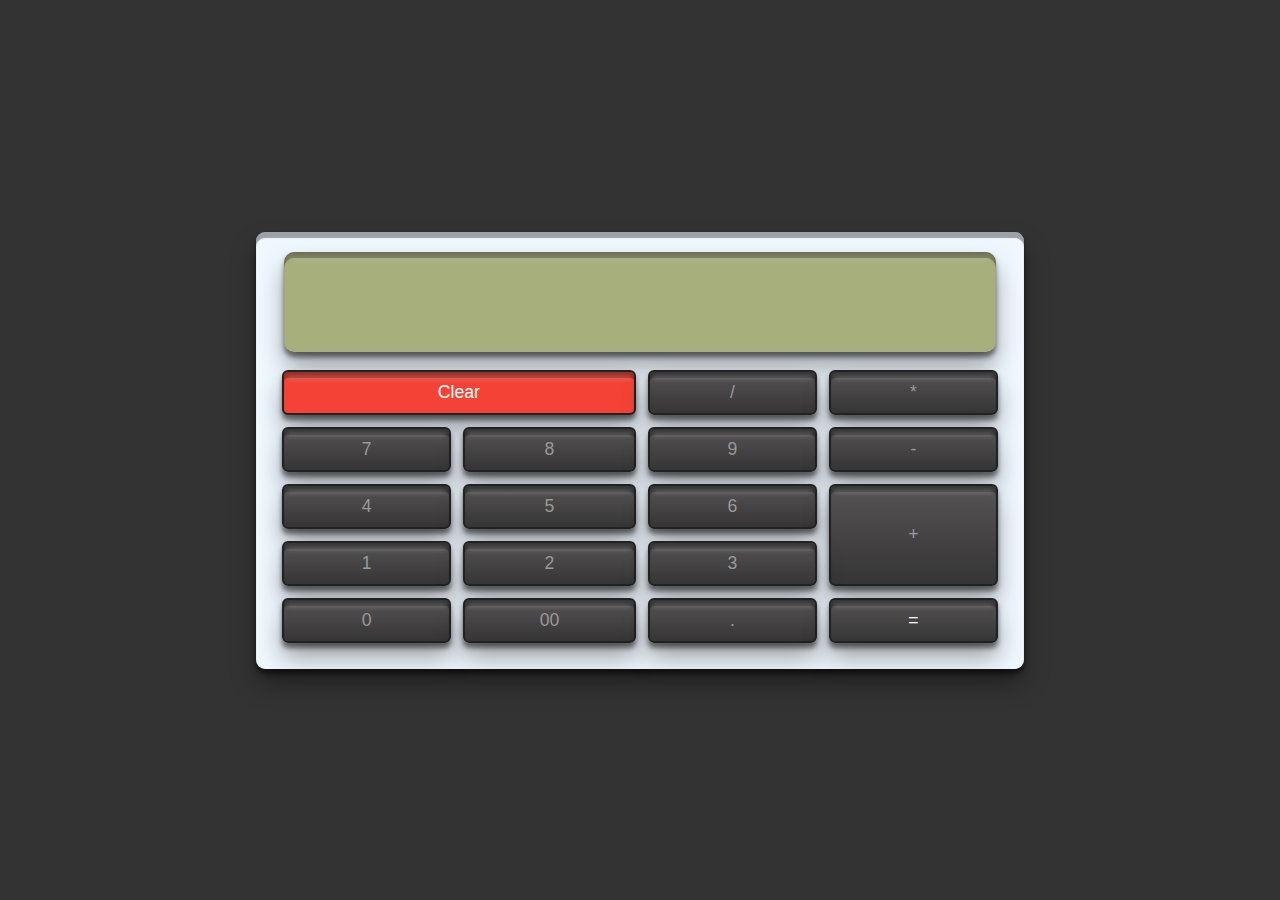
<file: Oasis Infobyte/TASK_1 calculator/index.html>
<!DOCTYPE html>
<html lang="en">
<head>
    <meta charset="UTF-8">
    <meta name="viewport" content="width=device-width, initial-scale=1.0">
    <title>Document</title>
    <link rel="stylesheet" href="style.css">
</head>
<body>
    <div class="calculator">

        <div class="buttons">

            <h2 id="value"></h2>

            <span id="clear">Clear</span>

            <span>/</span>

            <span>*</span>

            <span>7</span>

            <span>8</span>

            <span>9</span>

            <span>-</span>

            <span>4</span>

            <span>5</span>

            <span>6</span>

            <span id="plus">+</span>

            <span>1</span>

            <span>2</span>

            <span>3</span>

            <span>0</span>

            <span>00</span>

            <span>.</span>

            <span id="equal">=</span>

        </div>

    </div>
<script src="index.js"></script>   
</body>
</html>
</file>
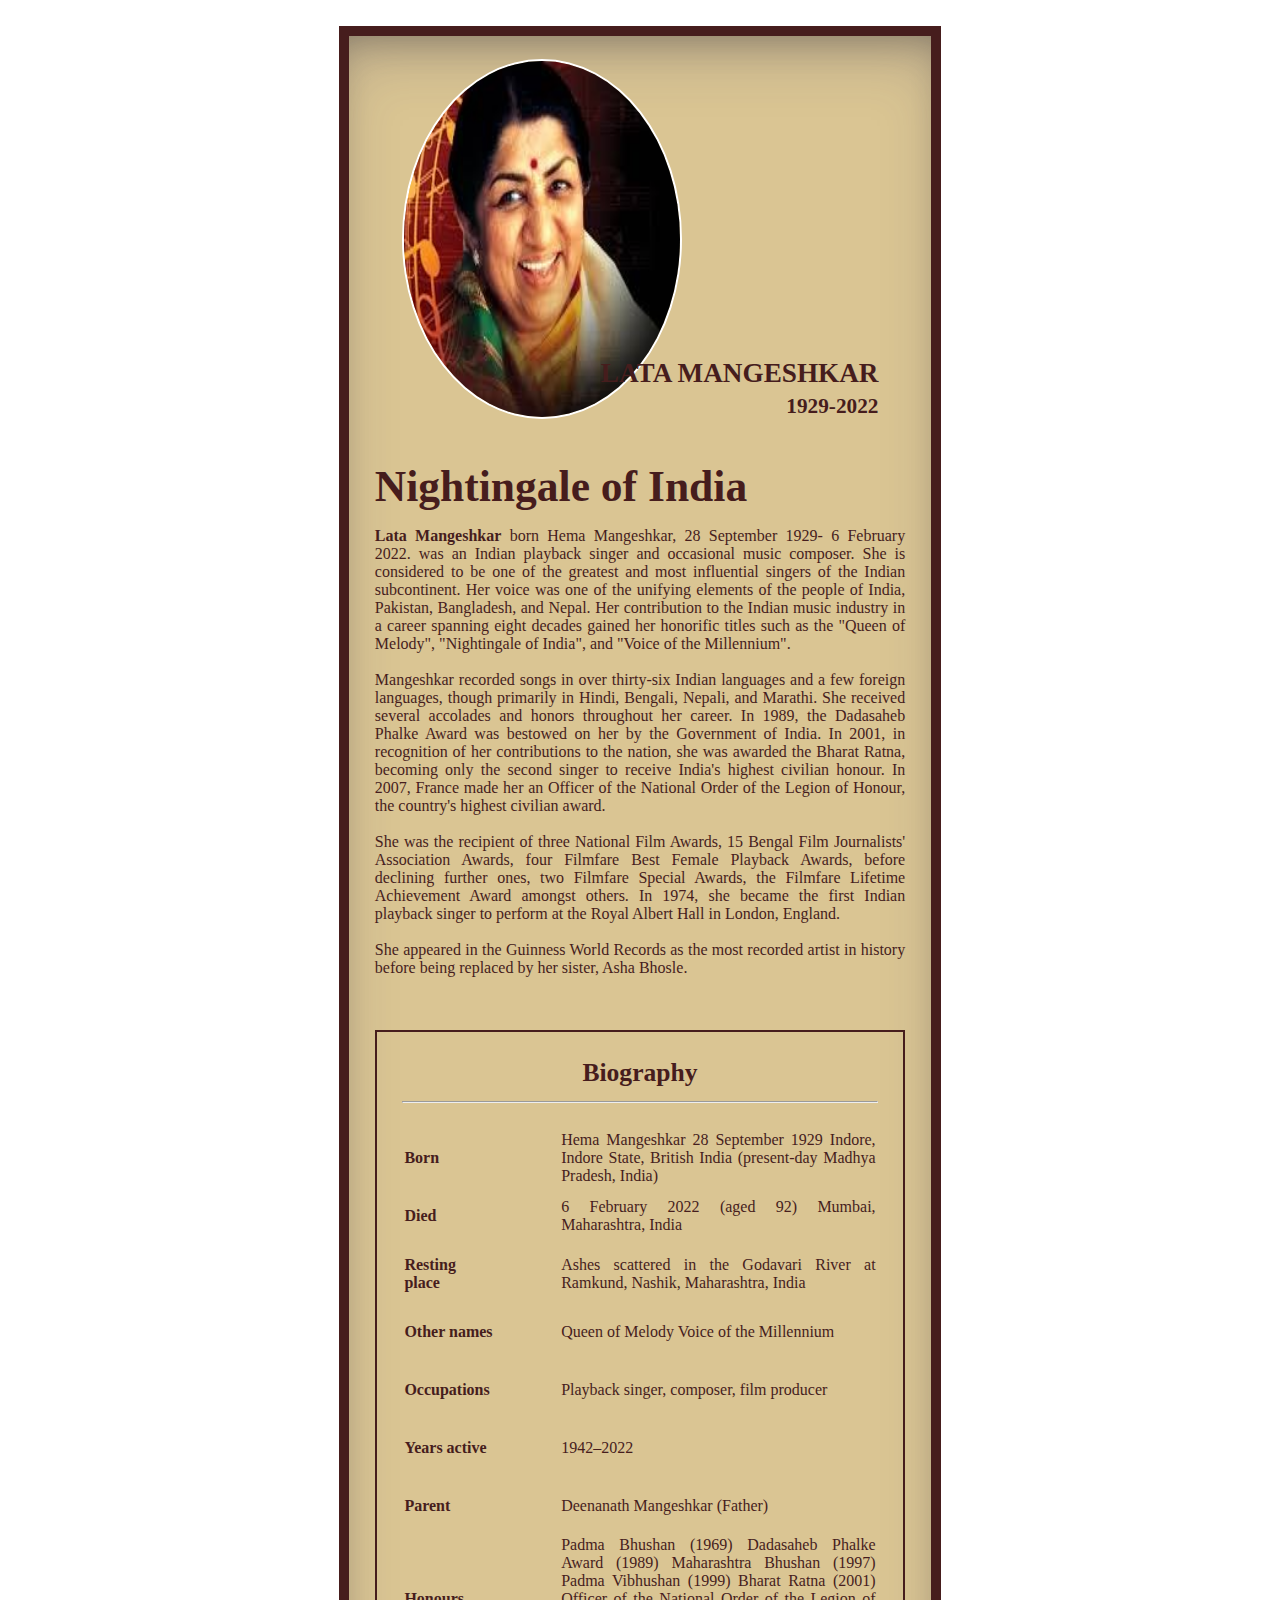
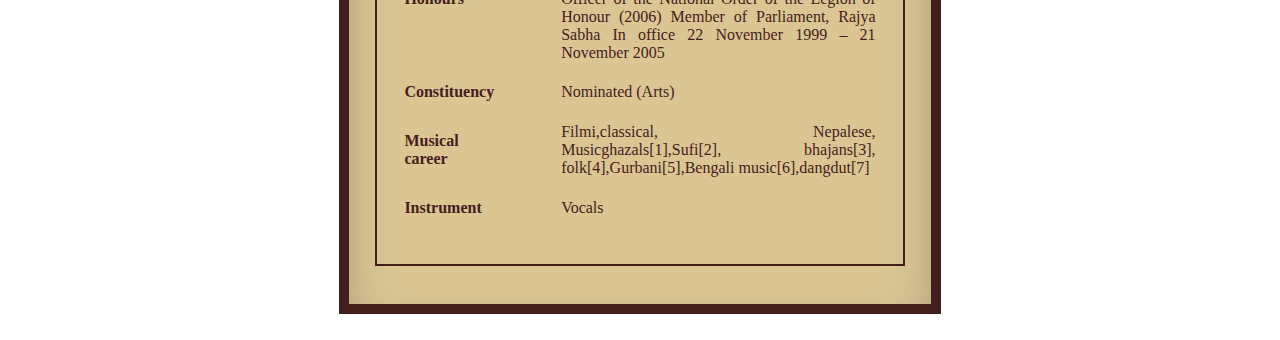
<file: Oasis Infobyte/TASK_2 Tribute Page/index.html>
<!DOCTYPE html>
<html lang="en">
<head>
    <meta charset="UTF-8">
    <meta name="viewport" content="width=device-width, initial-scale=1.0">
    <title>Lata Mangeshkar Tribute Page</title>
    <link rel="stylesheet" href="style.css">
</head>
<body>
    <div class="container">
        <div class="content">
         <section class="top">
            <div class="img">
                <img src="download.jpeg" alt="lataMam">
            </div>
            <div class="intro">
                <h2>Lata Mangeshkar</h2>
                <h4>1929-2022</h4>
            </div>
         </section>
         <section class="about">
            <div class="heading">
                <h1>Nightingale of India</h1>
            </div>
             <div class="para"><b>Lata Mangeshkar</b> born Hema Mangeshkar, 28 September 1929- 6 February 2022. was an Indian playback singer and occasional music composer. She is considered to be one of the greatest and most influential singers of the Indian subcontinent. Her voice was one of the unifying elements of the people of India, Pakistan, Bangladesh, and Nepal. Her contribution to the Indian music industry in a career spanning eight decades gained her honorific titles such as the "Queen of Melody", "Nightingale of India", and "Voice of the Millennium". <br><br>

                Mangeshkar recorded songs in over thirty-six Indian languages and a few foreign languages, though primarily in Hindi, Bengali, Nepali, and Marathi. She received several accolades and honors throughout her career. In 1989, the Dadasaheb Phalke Award was bestowed on her by the Government of India. In 2001, in recognition of her contributions to the nation, she was awarded the Bharat Ratna, becoming only the second singer to receive India's highest civilian honour. In 2007, France made her an Officer of the National Order of the Legion of Honour, the country's highest civilian award. <br><br>
                
                She was the recipient of three National Film Awards, 15 Bengal Film Journalists' Association Awards, four Filmfare Best Female Playback Awards, before declining further ones, two Filmfare Special Awards, the Filmfare Lifetime Achievement Award amongst others. In 1974, she became the first Indian playback singer to perform at the Royal Albert Hall in London, England. <br><br>
                
                She appeared in the Guinness World Records as the most recorded artist in history before being replaced by her sister, Asha Bhosle.</div>
            <div class="biog">
                <h2>Biography</h2><hr>
                <table>
                    <!-- <thead>
                    <tr>
                        <th>Biography</th>
                    </tr>
                </thead> -->
                <tbody>
                    <tr>
                        <td class="th">Born</td>
                        <td class="tb">Hema Mangeshkar
                            28 September 1929
                            Indore, Indore State, British India (present-day Madhya Pradesh, India)</td>
                    </tr>
                    <tr>
                        <td class="th">Died</td>
                        <td class="tb">6 February 2022 (aged 92)
                            Mumbai, Maharashtra, India</td>
                    </tr>
                    <tr>
                        <td class="th">Resting place</td>
                        <td class="tb">Ashes scattered in the Godavari River at Ramkund, Nashik, Maharashtra, India</td>
                    </tr>
                    <tr>
                        <td class="th">Other names</td>
                        <td class="tb">Queen of Melody
                            Voice of the Millennium</td>
                    </tr>
                    <tr>
                        <td class="th">Occupations</td>
                        <td class="tb">Playback singer, composer, film producer</td>
                    </tr>
                    <tr>
                        <td class="th">Years active</td>
                        <td class="tb">1942–2022</td>
                    </tr>
                    <tr>
                        <td class="th">Parent</td>
                        <td class="tb">Deenanath Mangeshkar (Father)</td>
                    </tr>
                    <tr>
                        <td class="th">Honours</td>
                        <td class="tb">	
                            Padma Bhushan (1969)
                            Dadasaheb Phalke Award (1989)
                            Maharashtra Bhushan (1997)
                            Padma Vibhushan (1999)
                            Bharat Ratna (2001)
                            Officer of the National Order of the Legion of Honour (2006)
                            Member of Parliament, Rajya Sabha
                            In office
                            22 November 1999 – 21 November 2005</td>
                    </tr>
                    <tr>
                        <td class="th">Constituency</td>
                        <td class="tb">Nominated (Arts)</td>
                    </tr>
                    <tr>
                        <td class="th">Musical career</td>
                        <td class="tb">	
                            Filmi,classical, Nepalese, Musicghazals[1],Sufi[2], bhajans[3], folk[4],Gurbani[5],Bengali music[6],dangdut[7]</td>
                    </tr>
                    <tr>
                        <td class="th">Instrument</td>
                        <td class="tb">Vocals</td>
                    </tr>
                </tbody>
                </table>
            </div>
         </section>
        </div>
    </div>
</body>
</html>
</file>
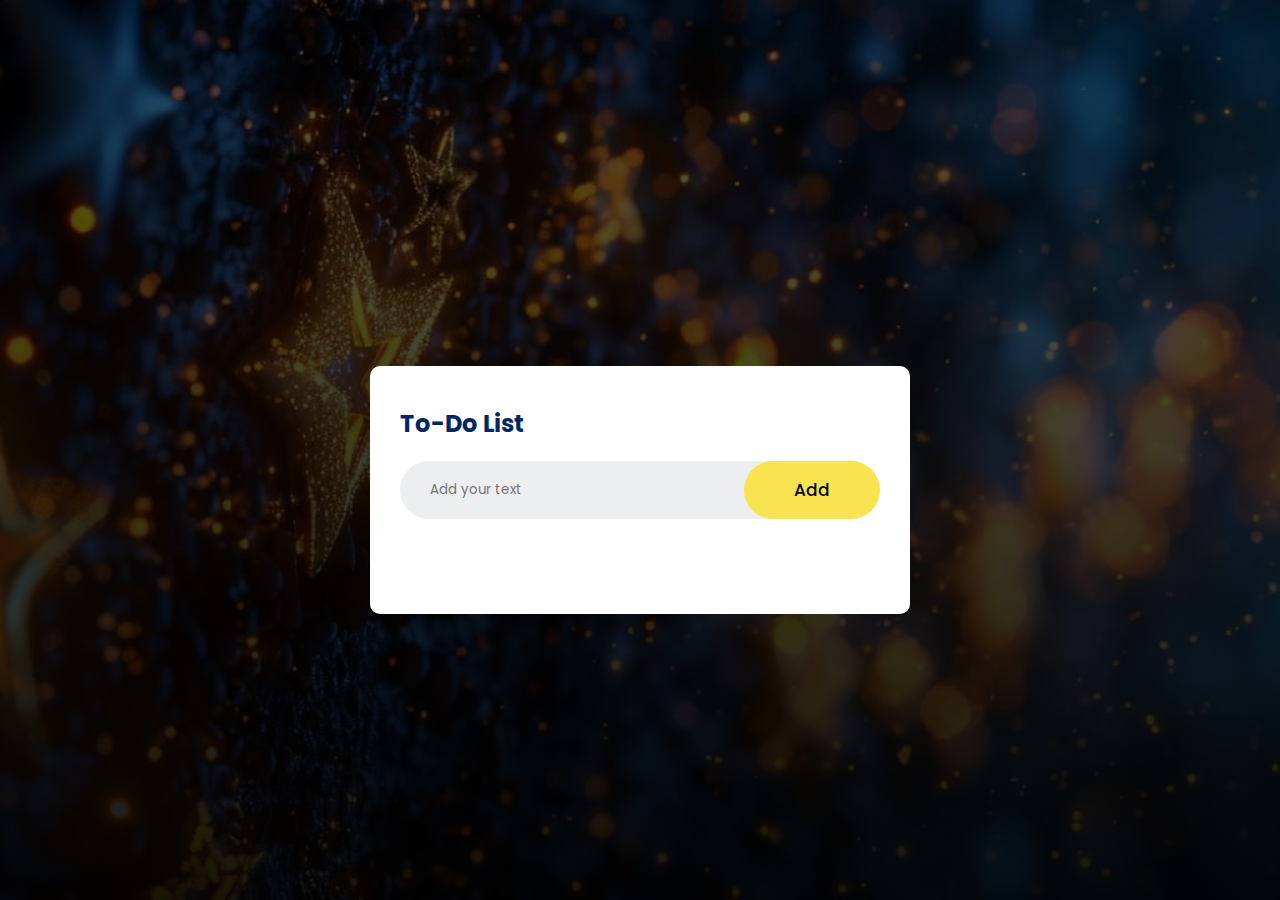
<file: Oasis Infobyte/To-Do Web App/index.html>
<!DOCTYPE html>
<html lang="en">
<head>
    <meta charset="UTF-8">
    <meta name="viewport" content="width=device-width, initial-scale=1.0">
    <title>Document</title>
    <link rel="stylesheet" href="style.css">
<link href="https://fonts.googleapis.com/css2?family=Poppins:ital,wght@0,100;0,200;0,300;0,400;0,500;0,600;0,700;0,800;0,900;1,100;1,200;1,300;1,400;1,500;1,600;1,700;1,800;1,900&display=swap" rel="stylesheet">
<link rel="stylesheet" href="https://cdnjs.cloudflare.com/ajax/libs/font-awesome/6.6.0/css/all.min.css" integrity="sha512-Kc323vGBEqzTmouAECnVceyQqyqdsSiqLQISBL29aUW4U/M7pSPA/gEUZQqv1cwx4OnYxTxve5UMg5GT6L4JJg==" crossorigin="anonymous" referrerpolicy="no-referrer" />
</head>
<body>
    <div class="container">
        <div class="todo">
            <h2>To-Do List <i class="fa-solid fa-list"></i></h2>
            <div class="row">
                <input type="text" id="input-box" placeholder="Add your text">
                <button onclick="addTask()">Add</button>
            </div>
            <ul id="list">
            </ul>
        </div>
    </div>
    
    <script src="script.js"></script>
</body>
</html>
</file>
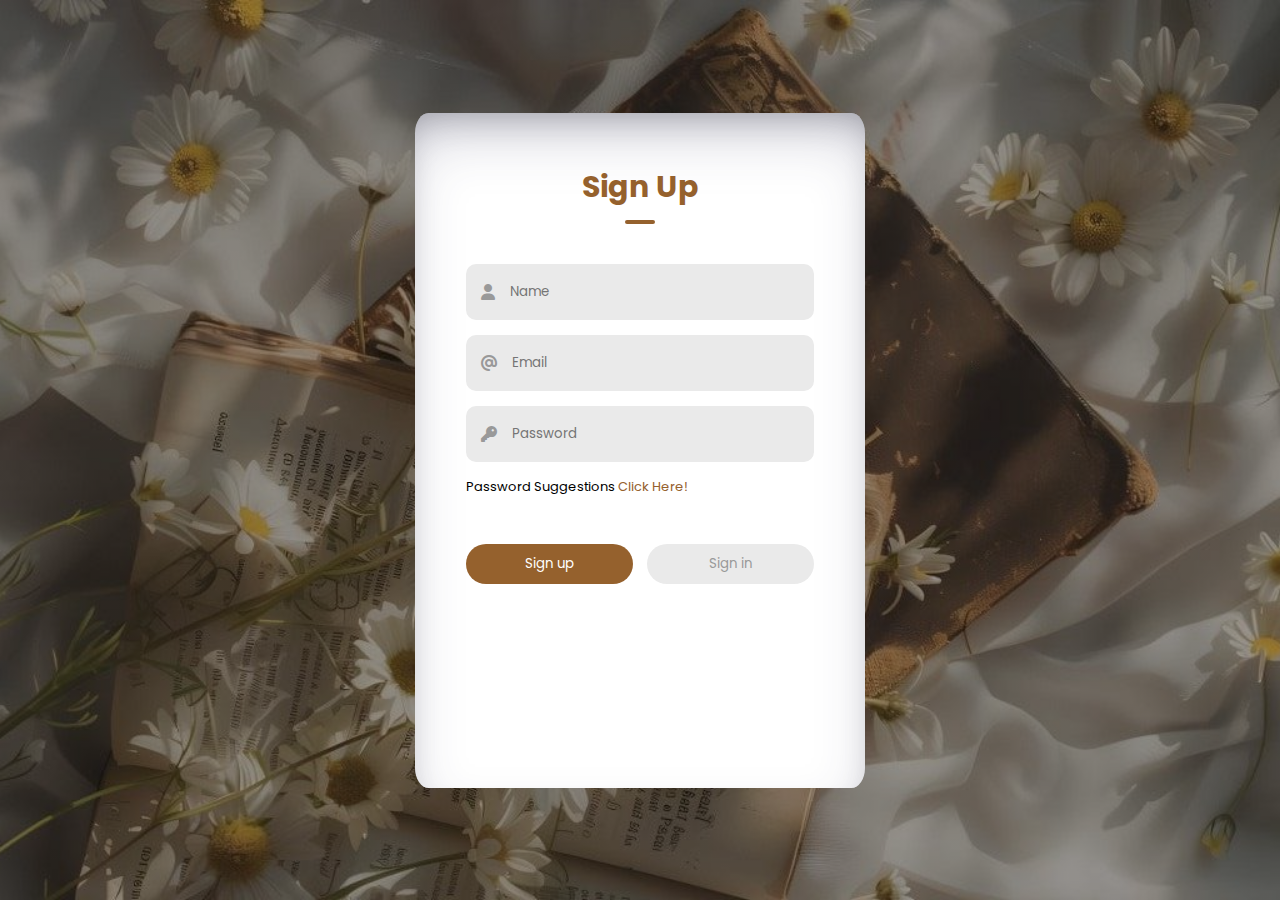
<file: Oasis Infobyte/Login Authentication/indedx.html>
<!DOCTYPE html>
<html lang="en">
<head>
    <meta charset="UTF-8">
    <meta name="viewport" content="width=device-width, initial-scale=1.0">
    <title>Document</title>
    <link rel="stylesheet" href="style.css">
    <link rel="stylesheet" href="https://cdnjs.cloudflare.com/ajax/libs/font-awesome/6.6.0/css/all.min.css">
    <link rel="preconnect" href="https://fonts.googleapis.com">
<link rel="preconnect" href="https://fonts.gstatic.com" crossorigin>
<link href="https://fonts.googleapis.com/css2?family=Poppins:ital,wght@0,100;0,200;0,300;0,400;0,500;0,600;0,700;0,800;0,900;1,100;1,200;1,300;1,400;1,500;1,600;1,700;1,800;1,900&display=swap" rel="stylesheet">
</head>
<body>
    <div class="container">
       <div class="box">
        <h1 class="title">Sign Up</h1>
        <div class="underline"></div>
            <form>
                <div class="group">
                    <div class="field name">
                        <i class="fa-solid fa-user"></i>
                        <input type="text" placeholder="Name">
                    </div>
                    <div class="field">
                        <i class="fa-solid fa-at"></i>
                        <input type="email" placeholder="Email">
                    </div>
                    <div class="field">
                        <i class="fa-solid fa-key"></i>
                        <input type="password" placeholder="Password">
                    </div>
                    <p><span class="text">Password Suggestions</span><a href="#"> Click Here!</a></p>
                </div>
                <div class="btn">
                    <button type="button" class="signUpBtn">Sign up</button>
                    <button type="button" class="disable signInBtn">Sign in</button>
                </div>
            </form>
       </div> 
    </div>
<script src="script.js"></script>   
</body>
</html>
</file>
<file: Oasis Infobyte/TASK_1 calculator/style.css>
*{

    margin: 0;

    padding: 0;

    box-sizing: border-box;

    font-family: sans-serif;

}

body{

    display: flex;

    justify-content: center;

    align-items: center;

    min-height: 100vh;

    background: #333;

}

.calculator{

    position: relative;

    width: 60%;

    padding: 20px;

    border-radius: 9px ;
    
    background-color:aliceblue;

    box-shadow: inset 0 6px 1px 0 rgba(0,0,0,0.35),

    0 5px 5px rgba(0,0,0,0.5),

    0 15px 25px rgba(0,0,0,0.35);

}

.calculator .buttons{

    position: relative;

    display: grid;

}

.calculator .buttons #value{

    position: relative;

    margin-bottom: 12px;

    left: 8px;

    grid-column: span 4;

    height: 100px;

    line-height: 100px;

    padding: 0 20px;

    background: #a7af7c;

    border-radius: 10px;

    text-align: right;

    font-size: 1.5em;

    color: #3a3c2e;

    overflow: hidden;

    box-shadow: inset 0 6px 1px 0 rgba(0,0,0,0.35),

    0 5px 5px rgba(0,0,0,0.5),

    0 15px 25px rgba(0,0,0,0.35);

    user-select: none;

    width: calc(100% - 16px);

}

.calculator .buttons #value::before{

    content: '';

    position: absolute;

    inset: 5px 3px;

    border-top: 1px solid #ccc;

    filter: blur(2px);

}

.calculator .buttons span{

    position: relative;

    padding: 10px;

    margin: 6px;

    min-width: 40px;

    font-size: 1.1em;

    display: flex;

    justify-content: center;

    align-items: center;

    color: #999;

    border: 2px solid #222;

    border-radius: 6px;

    background: linear-gradient(#555353,#363535);

    box-shadow: inset 0 6px 1px 0 rgba(0,0,0,0.35),

    0 5px 5px rgba(0,0,0,0.5),

    0 15px 25px rgba(0,0,0,0.35);

    user-select: none;

    cursor: pointer;

}

.calculator .buttons span::before{

    content: '';

    position: absolute;

    inset: 5px 3px;

    border-top: 1px solid #ccc;

    filter: blur(2px);

}

.calculator .buttons span:active{

    color: #fff;

    box-shadow: inset 0 2px 2px rgba(0,0,0,0.35),

    0 5px 5px rgba(0,0,0,0.5),

    0 15px 25px rgba(0,0,0,0.35);

    text-shadow: 0 0 5px #219cf3,

    0 0 8px #219cf3;

}

.calculator .buttons span#clear{

    grid-column: span 2;

    color: #fff;

    background: #f44336;

}

.calculator .buttons span#plus{

    grid-row: span 2;

}

.calculator .buttons span#equal{

    color: #fff;

}
</file>
<file: Oasis Infobyte/TASK_2 Tribute Page/style.css>
*{
    margin: 0;
    padding: 0;
    box-sizing: border-box;
}

.container {
    background: rgb(218, 197, 147);
    box-shadow: rgba(50, 50, 93, 0.25) 0px 30px 60px -12px inset, rgba(0, 0, 0, 0.3) 0px 18px 36px -18px inset;
    margin: 2% auto;
    min-height: 100vh;
    width: 47vw;
    border: 10px solid rgb(70, 29, 29);
    color: rgb(70, 29, 29);
}

.top{
    display: flex;
    justify-content: space-between;
    align-items: end;
    margin: 4% 9%;
}

.top .img {
    width: 32%;
}
.top .img img{
   width: 280px;
   height: 360px;
   border: 2px solid white;
   border-radius: 50%;
}

.intro h2 {
    font-size: 170%;
    text-transform: uppercase;
}

.intro h4 {
    text-align: end;
    font-size: 133%;
    line-height: 161%;
}

.about{
    margin: 3vw 2vw; 
}

.heading {
    font-size: 1.7vw;
}

.para {
    margin-top: 3%;
    text-align: justify;
    margin-bottom: 10%;;
}

.biog {
    border: 2px solid rgb(70, 29, 29);
    padding: 2vw;
}

thead {
   display: flex;
   align-items: center;
}

.biog h2 {
  display: flex;
  justify-content: center;
  margin-bottom: 1vw;
  font-size: 2vw;
}
 
.biog hr {
    color: rgb(70, 29, 29);;
}
 
table {
    margin-top: 2vw;
}

tbody {
    margin-top: 2vw;
}

tr {
    height: 56px;
}

.tb {
    padding-left: 5vw;
    text-align: justify;
}

.th{
    font-weight: 600;
}
</file>
<file: Oasis Infobyte/To-Do Web App/style.css>
*{
    margin: 0;
    padding: 0;
    box-sizing: border-box;
    font-family: 'Poppins', sans-serif;
}

.container {
    width: 100%;
    height: 100vh;
    background-image: linear-gradient(rgba(0,0,0,0.6),rgba(0,0,0,0.9)),url(./img/s.jpeg);
    background-position: center;
    background-size: cover;
    display: flex;
    justify-content: center;
    align-items: center;
}

.todo {
    width: 100%;
    max-width: 540px;
    background: #fff;
    margin: 100px auto 20px;
    padding: 40px 30px 70px;
    border-radius: 10px;
}

.todo h2 {
    color: #002765;
    display: flex;
    align-items: center;
    margin-bottom: 20px;
}

.todo h2 i {
    width: 10px;
    margin-left: 10px;
}

.row {
    display: flex;
    align-items: center;
    justify-content: space-between;
    background: #edeef0;
    border-radius: 30px;
    padding-left: 20px;
    margin-bottom: 25px;
}

input {
    flex: 1;
    border: none;
    outline: none;
    background: transparent;
    padding: 10px;
    font-weight: 14px;
}

button {
    border: none;
    outline: none;
    padding: 16px 50px;
    background: rgba(250, 224, 51, 0.844);
    font-size: 17px;
    font-weight: 500;
    cursor: pointer;
    border-radius: 40px;
}

ul li {
    list-style: none;
    font-size: 16px;
    font-weight: 500;
    padding: 12px 8px 12px 50px;
    user-select: none;
    cursor: pointer;
    position: relative;
}

ul li::before {
    content: '';
    position: absolute;
    height: 28px;
    width: 28px;
    border-radius: 50%;
    background-image: url(./img/circle-regular.svg);
    top: 12px;
    left: 8px;
}

ul li.checked {
    color: #555;
    text-decoration: line-through;
}

ul li.checked::before {
    background-image: url(./img/square-check-solid.svg);
    background-size: 100%;
}

ul li span {
    position: absolute;
    right: 0;
    top: 5px;
    width: 40px;
    height: 40px;
    font-size: 22px;
    color: #555;
    line-height: 40px;
    text-align: center;
    border-radius: 50%;
}
ul li span:hover {
    background: #edeef0;
}
</file>
<file: Oasis Infobyte/Login Authentication/style.css>
*{
    margin: 0;
    padding: 0;
    box-sizing: border-box;
    font-family: "Poppins", sans-serif;
}

.container {
    width: 100vw;
    height: 100vh;
    background-image: linear-gradient(rgba(0,0,0,0.4),rgba(0,0,0,0.4)),url(./img/b.jpeg);
    background-position: center;
    background-size: cover;
    display: flex;
    justify-content: center;
    align-items: center;
}

.box {
    width: 80%;
    max-width: 450px;
    min-width: 350px;
    height:75vh;
    background: white;
    padding: 4%;
    text-align: center;
    border-radius: 3%;
    box-shadow: rgba(50, 50, 93, 0.25) 0px 30px 60px -12px inset, rgba(0, 0, 0, 0.3) 0px 18px 36px -18px inset;
    /* box-shadow: -2px 2px 15px rgba(0,0,0,0.5); */
}

.box h1 {
    font-size: 30px;
    color: rgb(149, 97, 45);
}

.box .underline {
    width: 30px;
    height: 4px;
    background: rgb(149, 97, 45);
    margin: 10px auto 40px auto;
    border-radius: 5px;

    transition: transform 0.5s;
}

.field {
    background: #eaeaea;
    margin: 15px 0;
    border-radius: 10px;
    display: flex;
    align-items: center;

    max-height: 60px;
    /* transition: max-height 0.5s; */
    overflow: hidden;
}

.field input {
    width: 100%;
    background: transparent;
    border: 0;
    outline: 0;
    padding: 18px 15px;
}

.field i{
    margin-left: 15px;
    color: #999;
}

form p {
    text-align: left;
    font-size: 13px;
}

form p a {
    text-decoration: none;
    color: rgb(149, 97, 45);
}

.btn {
    width: 100%;
    display: flex;
    justify-content: space-between;
}

.btn button {
    flex-basis: 48%;
    background: rgb(149, 97, 45);
    color: white;
    height: 40px;
    border-radius: 20px;
    border: 0;
    outline: 0;
    cursor: pointer;
}

.group {
    height: 280px;
}

button.disable {
    background: #eaeaea;
    color: #999;
}
</file>
